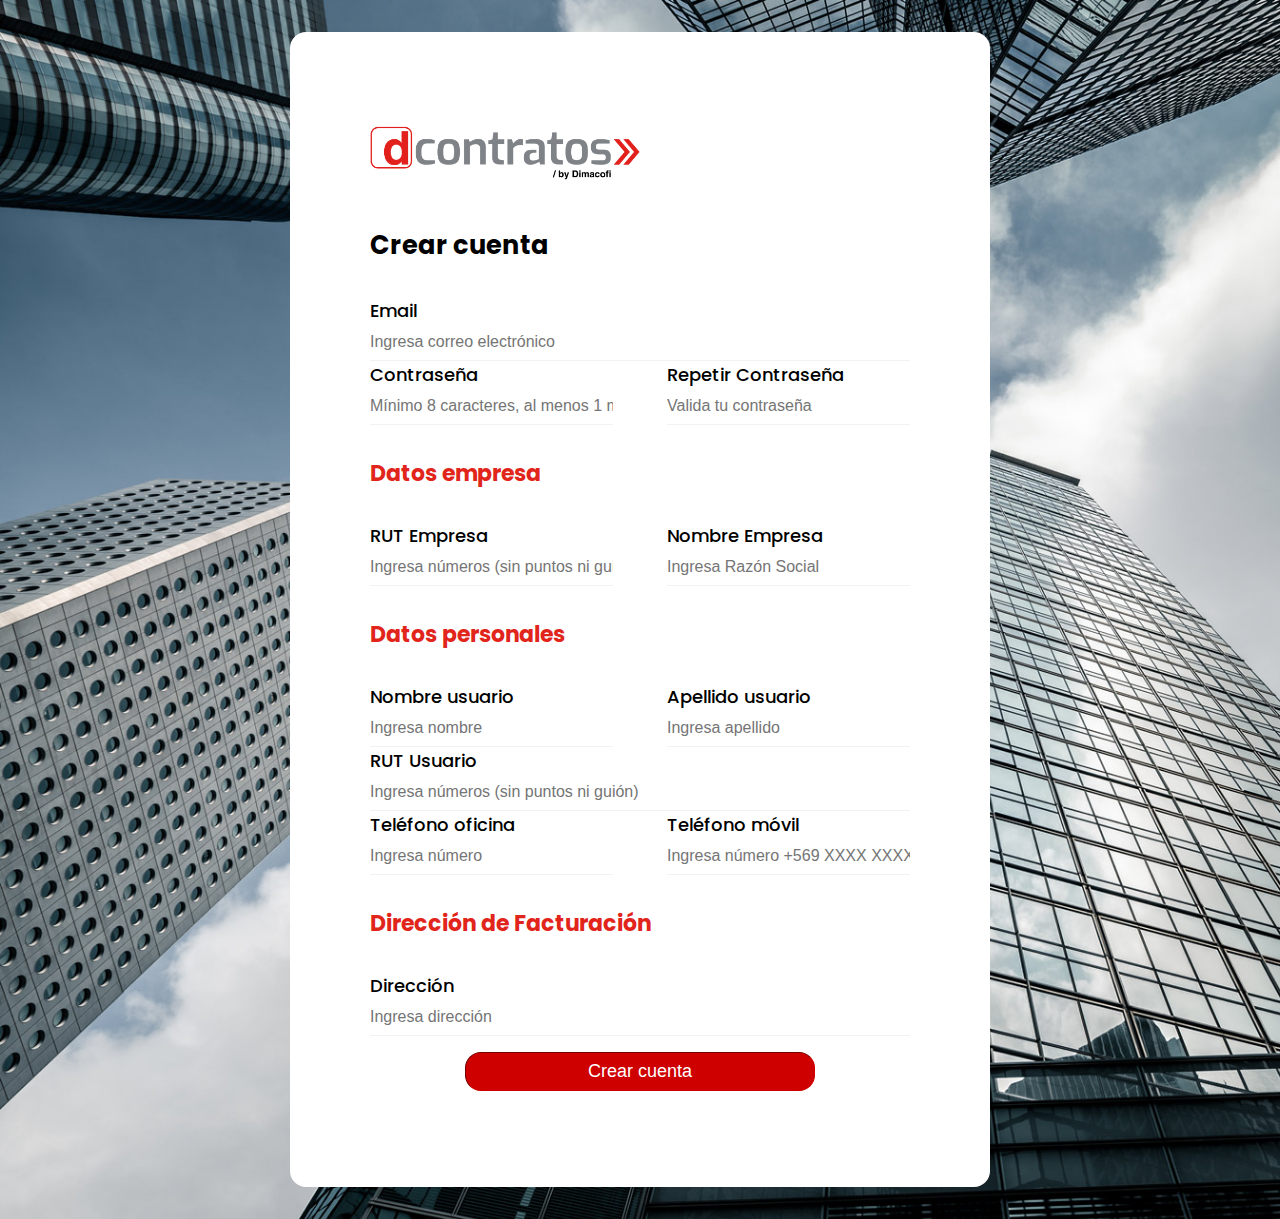
<file: cuenta.html>
<!DOCTYPE html>
<html lang="en">
  <head>
    <meta charset="UTF-8" />
    <meta http-equiv="X-UA-Compatible" content="IE=edge" />
    <meta name="viewport" content="width=device-width, initial-scale=1.0" />
    <link
      href="https://cdn.jsdelivr.net/npm/bootstrap@5.1.3/dist/css/bootstrap.min.css"
      rel="stylesheet"
      integrity="sha384-1BmE4kWBq78iYhFldvKuhfTAU6auU8tT94WrHftjDbrCEXSU1oBoqyl2QvZ6jIW3"
      crossorigin="anonymous"
    />
    <link rel="preconnect" href="https://fonts.googleapis.com" />
    <link rel="preconnect" href="https://fonts.gstatic.com" crossorigin />
    <link
      href="https://fonts.googleapis.com/css2?family=Poppins:wght@300;400;500;600;700&display=swap"
      rel="stylesheet"
    />
    <link rel="stylesheet" href="./css/style.css" />
    <title>Dimacofi | Crear Cuenta</title>
  </head>
  <body>
    <section class="register-section">
      <div class="form-container">
        <form action="" class="register-form">
          <img src="./assets/images/contratos.png" alt="Logo" class="logo" />
          <h2>Crear cuenta</h2>
          <div class="mb-3">
            <label for="exampleInputEmail1" class="form-label">Email</label>
            <input
              type="email"
              class="register-input"
              id="exampleInputEmail1"
              aria-describedby="emailHelp"
              placeholder="Ingresa correo electrónico"
              required
            />
          </div>
          <div class="input-wrapper">
            <div class="mb-3">
              <label for="exampleInputEmail1" class="form-label"
                >Contraseña</label
              >
              <input
                type="password"
                class="register-input"
                id="exampleInputEmail1"
                aria-describedby="emailHelp"
                minlength="8"
                placeholder="Mínimo 8 caracteres, al menos 1 mayúscula y 1 número"
                required
                autocomplete="off"
                onpaste="return false"
              />
            </div>
            <div class="mb-3">
              <label for="exampleInputEmail1" class="form-label"
                >Repetir Contraseña</label
              >
              <input
                type="password"
                class="register-input"
                id="exampleInputEmail1"
                aria-describedby="emailHelp"
                minlength="8"
                placeholder="Valida tu contraseña"
                required
                autocomplete="off"
                onpaste="return false"
              />
            </div>
          </div>
          <h3>Datos empresa</h3>
          <div class="input-wrapper">
            <div class="mb-3">
              <label for="exampleInputEmail1" class="form-label"
                >RUT Empresa</label
              >
              <input
                type="text"
                class="register-input"
                id="exampleInputEmail1"
                aria-describedby="emailHelp"
                placeholder="Ingresa números (sin puntos ni guión)"
                required
              />
            </div>
            <div class="mb-3">
              <label for="exampleInputEmail1" class="form-label"
                >Nombre Empresa</label
              >
              <input
                type="text"
                class="register-input"
                id="exampleInputEmail1"
                aria-describedby="emailHelp"
                placeholder="Ingresa Razón Social"
                required
              />
            </div>
          </div>
          <h3>Datos personales</h3>
          <div class="input-wrapper">
            <div class="mb-3">
              <label for="exampleInputEmail1" class="form-label"
                >Nombre usuario</label
              >
              <input
                type="text"
                class="register-input"
                id="exampleInputEmail1"
                aria-describedby="emailHelp"
                placeholder="Ingresa nombre"
                required
              />
            </div>
            <div class="mb-3">
              <label for="exampleInputEmail1" class="form-label"
                >Apellido usuario</label
              >
              <input
                type="text"
                class="register-input"
                id="exampleInputEmail1"
                aria-describedby="emailHelp"
                placeholder="Ingresa apellido"
                required
              />
            </div>
          </div>
          <div class="mb-3">
            <label for="exampleInputEmail1" class="form-label"
              >RUT Usuario</label
            >
            <input
              type="text"
              class="register-input"
              id="exampleInputEmail1"
              aria-describedby="emailHelp"
              placeholder="Ingresa números (sin puntos ni guión)"
              required
            />
          </div>
          <div class="input-wrapper">
            <div class="mb-3">
              <label for="exampleInputEmail1" class="form-label"
                >Teléfono oficina</label
              >
              <input
                type="tel"
                class="register-input"
                id="exampleInputEmail1"
                aria-describedby="emailHelp"
                placeholder="Ingresa número"
                required
              />
            </div>
            <div class="mb-3">
              <label for="exampleInputEmail1" class="form-label"
                >Teléfono móvil</label
              >
              <input
                type="tel"
                class="register-input"
                id="exampleInputEmail1"
                aria-describedby="emailHelp"
                placeholder="Ingresa número +569 XXXX XXXX"
                required
              />
            </div>
          </div>
          <h3>Dirección de Facturación</h3>
          <div class="mb-3">
            <label for="exampleInputEmail1" class="form-label">Dirección</label>
            <input
              type="text"
              class="register-input"
              id="exampleInputEmail1"
              aria-describedby="emailHelp"
              placeholder="Ingresa dirección"
              required
            />
          </div>
          <button class="red-button">Crear cuenta</button>
        </form>
      </div>
    </section>
    <script
      src="https://cdn.jsdelivr.net/npm/bootstrap@5.1.3/dist/js/bootstrap.bundle.min.js"
      integrity="sha384-ka7Sk0Gln4gmtz2MlQnikT1wXgYsOg+OMhuP+IlRH9sENBO0LRn5q+8nbTov4+1p"
      crossorigin="anonymous"
    ></script>
  </body>
</html>
</file>
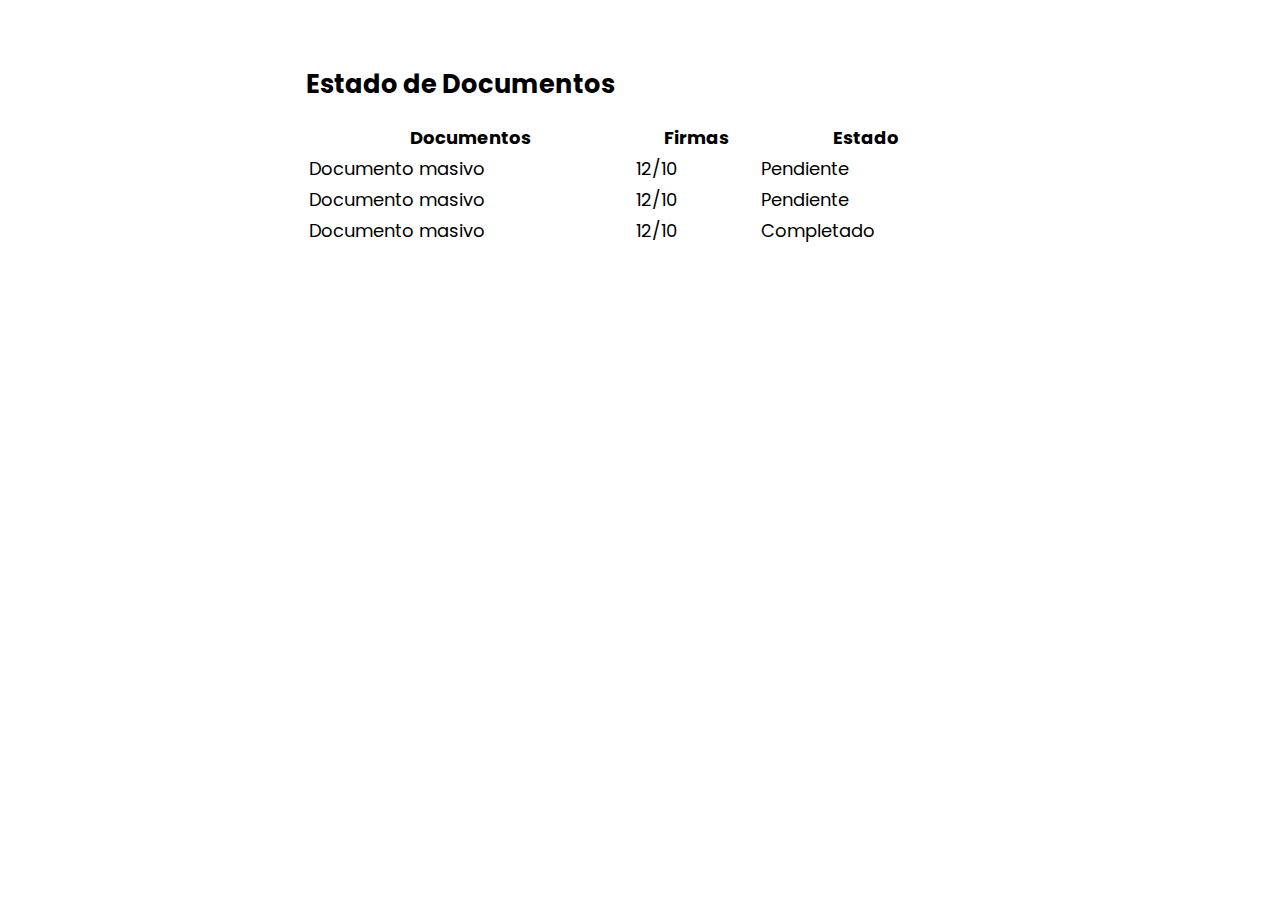
<file: pages/estado_documento.html>
<!DOCTYPE html>
<html lang="en">
  <head>
    <head>
      <meta charset="UTF-8" />
      <meta http-equiv="X-UA-Compatible" content="IE=edge" />
      <meta name="viewport" content="width=device-width, initial-scale=1.0" />
      <link
        href="https://cdn.jsdelivr.net/npm/bootstrap@5.1.3/dist/css/bootstrap.min.css"
        rel="stylesheet"
        integrity="sha384-1BmE4kWBq78iYhFldvKuhfTAU6auU8tT94WrHftjDbrCEXSU1oBoqyl2QvZ6jIW3"
        crossorigin="anonymous"
      />
      <link rel="preconnect" href="https://fonts.googleapis.com" />
      <link rel="preconnect" href="https://fonts.gstatic.com" crossorigin />
      <link
        href="https://fonts.googleapis.com/css2?family=Poppins:wght@300;400;500;600;700&display=swap"
        rel="stylesheet"/>

      <link rel="stylesheet" href="../css/style.css"/>
      <link rel="stylesheet" href="https://pro.fontawesome.com/releases/v5.10.0/css/all.css" integrity="sha384-AYmEC3Yw5cVb3ZcuHtOA93w35dYTsvhLPVnYs9eStHfGJvOvKxVfELGroGkvsg+p" crossorigin="anonymous"/>


    </head>
  </head>
  <body>
     <div class="form-container">
        <form action="">
          <h1>Estado de Documentos</h1>
          <table class="table">
            <thead>
              <tr>
                <th scope="col-12">Documentos</th>
                <th scope="col-12">Firmas</th>
                <th scope="col-12">Estado</th>
              </tr>
            </thead>
            <tbody>
              <tr>
                <td>Documento masivo</td>
                <td>12/10</td>
                <td>Pendiente</td>
              </tr>
              <tr>
                <td>Documento masivo</td>
                <td>12/10</td>
                <td class="$danger">Pendiente</td>
              </tr>
              <tr>
                <td>Documento masivo</td>
                <td>12/10</td>
                <td class="">Completado</td>
              </tr>
            </tbody>
          </table>
      </div>
    </section>
    <script
      src="https://cdn.jsdelivr.net/npm/bootstrap@5.1.3/dist/js/bootstrap.bundle.min.js"
      integrity="sha384-ka7Sk0Gln4gmtz2MlQnikT1wXgYsOg+OMhuP+IlRH9sENBO0LRn5q+8nbTov4+1p"
      crossorigin="anonymous"
    ></script>
  </body>
</html>
</file>
<file: css/style.css>
html {
  box-sizing: initial;
}

*,
*::before,
*::after {
  box-sizing: border-box;
}

body {
  width: 100vw;
  height: auto;
  margin: 0;
  padding: 0;
  font-family: "Poppins", sans-serif;
  overflow-x: hidden;
  font-size: clamp(14px, 2vw, 18px);
}

h1,
h2,
h3 {
  font-weight: 700;
  font-size: clamp(24px, 2vw, 30px);
}

h4,
h5,
h6 {
  font-weight: 500;
}

a {
  text-decoration: none;
}

.black {
  color: black !important;
}

.lightgray-text {
  color: #f2f2f2 !important;
}

.darkgray-text {
  color: #aaaaaa !important;
}

.red-text {
  color: #e1251b !important;
}

.white-text {
  color: white !important;
}

.disabled {
  color: #e0e0e0;
}

.lightgray-bg {
  background-color: #f2f2f2 !important;
}

.red-bg {
  background-color: #e1251b !important;
}

.divider {
  width: 90%;
  max-width: 770px;
  height: 1px;
  margin: auto;
  display: block;
  background-color: black;
}

@media screen and (min-width: 48em) {
  .divider {
    height: 2px;
  }
}

.divider-small {
  width: 90%;
  max-width: 300px;
  height: 1px;
  margin: 1rem auto;
  display: block;
  background-color: #aaaaaa;
}

.dotted-divider {
  width: 1px;
  height: 170px;
  margin: 0;
  display: block;
  color: #aaaaaa;
  writing-mode: vertical-lr;
  border-left: 3px dotted #aaaaaa;
}

.hide {
  display: none;
}

.saldo-activo:hover {
  cursor: pointer;
  border: 4px solid #e1251b !important;
  transition: all 150ms ease-in-out;
}

.form-container {
  width: 100%;
  padding: 2rem 0;
}

.form-container form {
  width: 80%;
  max-width: 700px;
  margin: auto;
  padding: 1rem;
  display: flex;
  flex-flow: column wrap;
}

.form-container .login-form {
  max-width: 400px;
  padding: 1rem 2rem;
  gap: 1rem;
  background-color: white;
  border-radius: 1rem;
  box-shadow: 10px 5px 10px 1px rgba(0, 0, 0, 0.2);
  overflow: hidden;
}
@media screen and (min-width: 64em) {
  .form-container .login-form {
    margin-top: 4rem;
    padding: 1rem 3rem;
  }
}

.form-container .register-form {
  background-color: white;
  border-radius: 1rem;
  overflow: hidden;
}

@media screen and (min-width: 64em) {
  .form-container .register-form {
    padding: 5rem;
  }
}

.form-container .compra-form {
  width: 80%;
  max-width: 900px;
  margin: auto;
  display: flex;
  flex-flow: column wrap;
}

@media screen and (min-width: 64em) {
  .form-container .compra-form {
    flex-flow: row wrap;
    justify-content: space-around;
    align-items: stretch;
  }
}

.register-input {
  display: block;
  width: 100%;
  padding: 0.375rem 0;
  font-size: 1rem;
  font-weight: 400;
  line-height: 1.5;
  color: #212529;
  background-color: #fff;
  background-clip: padding-box;
  border: none;
  border-bottom: 1px solid #f2f2f2;
  appearance: none;
  transition: border-color 0.15s ease-in-out, box-shadow 0.15s ease-in-out;
}

.register-input:focus {
  color: #212529;
  background-color: #fff;
  border-color: #ce0000;
  outline: 0;
}

.compra-input {
  display: block;
  width: 90px;
  padding: 0.375rem 1.5rem;
  font-size: 1rem;
  font-weight: 400;
  line-height: 1.5;
  color: #212529;
  background-color: #fff;
  background-clip: padding-box;
  border: 2px solid black;
  border-radius: 1rem;
  appearance: none;
  transition: border-color 0.15s ease-in-out, box-shadow 0.15s ease-in-out;
}

.compra-input:focus {
  color: #212529;
  background-color: #fff;
  border-color: #ce0000;
  outline: 0;
}

.dotted-input {
  display: block;
  width: 95%;
  padding: 0.375rem 0 0.375rem 1rem;
  font-size: 1rem;
  font-weight: 700;
  line-height: 1.5;
  color: black;
  background-color: #fff;
  background-clip: padding-box;
  border: none;
  border: 2px dotted #aaaaaa;
  appearance: none;
  transition: border-color 0.15s ease-in-out, box-shadow 0.15s ease-in-out;
}

.dotted-input:focus {
  color: #e1251b;
  background-color: #fff;
  border-color: #ce0000;
  outline: 0;
}

.red-button {
  width: 90%;
  max-width: 350px;
  margin: 1rem auto;
  padding: 0.5rem;
  color: white;
  font-weight: 500;
  font-size: clamp(14px, 2vw, 18px);
  background-color: #ce0000;
  border: 1px inset #ce0000;
  border-radius: 1rem;
}

.white-button {
  width: 90%;
  max-width: 350px;
  margin: 1rem auto;
  padding: 0.5rem;
  color: black;
  font-weight: 500;
  font-size: clamp(14px, 2vw, 18px);
  background-color: white;
  border: 1px inset black;
  border-radius: 1rem;
}
.download-button {
  max-width: 190px;
  margin: 1rem auto;
  padding: 0.5rem 1rem;
  color: #ce0000;
  font-weight: 500;
  font-size: clamp(14px, 2vw, 18px);
  background-color: white;
  border: 2px solid #ce0000;
  border-radius: 1.5rem;
}
.control-button {
  width: 28px;
  height: 28px;
  display: flex;
  flex-flow: column;
  justify-content: center;
  align-items: center;
  color: #e1251b;
  font-weight: 700;
  font-size: 14px;
  background-color: transparent;
  border: 2px solid #e1251b;
  border-radius: 50%;
}

.firmantes-button {
  margin: 1rem auto;
  padding: 0.5rem;
  color: black;
  font-weight: 500;
  font-size: clamp(14px, 2vw, 18px);
  background-color: white;
  border: 1px inset black;
  border-radius: 1rem;
}

@media screen and (min-width: 48em) {
  .small-button {
    margin: 1rem 0 !important;
    padding: 0.5rem 2rem !important;
    max-width: 250px !important;
    margin-left: auto !important;
  }
}

.submit-button {
  width: 100%;
  max-width: 350px;
  margin: 1rem auto;
  padding: 0.5rem;
  border-width: 0;
  font-size: 18px;
  font-weight: 600;
  background-color: #e1251b;
  color: #fff;
  outline: none;
  border-radius: 30px;
  transition: background-color 0.2s;
}

.submit-button:hover {
  background-color: #ce0000;
}

.buttons-wrapper {
  display: flex;
  flex-flow: row;
  justify-content: space-between;
  align-items: center;
  gap: 5px;
}

@media screen and (min-width: 48em) {
  .buttons-wrapper {
    gap: 2rem;
    place-self: end;
  }
}

.firmante-buttons-wrapper {
  display: flex;
  flex-flow: row;
  align-items: center;
  gap: 1px;
}

.login-section {
  width: 100%;
  height: 100%;
  min-height: 100vh;
  background: url("../assets/images/bg-1.jpg");
  background-position: bottom right;
  background-repeat: no-repeat;
  background-size: cover;
}
.login-section .logo {
  width: 50%;
  max-width: 200px;
  padding: 0.75rem 0;
}
.login-section h2 {
  margin: 0;
  padding: 0 0 20px;
  text-align: left;
  font-size: 28px !important;
  font-family: "Poppins", sans-serif;
  font-weight: 700;
}
.login-section .password-div {
  position: relative;
}
.login-section .password-icon {
  width: 22.5px;
  position: absolute;
  top: 36px;
  right: 0;
  cursor: pointer;
}
@media screen and (min-width: 768px) {
  .login-section .password-icon {
    top: 40px;
  }
}
.login-section ul {
  margin: 0;
  padding: 0;
}
.login-section ul li {
  display: block;
  margin: 0;
  font-family: "Poppins", sans-serif;
  font-size: 12px;
  font-weight: 600;
  color: #79797c;
  text-align: center;
  text-decoration: none;
}

.login-section a {
  text-decoration: none;
}

.login-section span {
  color: #ce0000;
  font-weight: 500;
}

.login-section p a:hover {
  text-decoration: underline;
}

.login-section p a:hover {
  color: #ce0000;
  text-decoration: none;
}

.recover-section {
  width: 100%;
  height: 100%;
  min-height: 100vh;
  background: url("../assets/images/bg-2.jpg");
  background-repeat: no-repeat;
  background-size: cover;
}
.recover-section .logo {
  width: 50%;
  padding: 0.75rem 0;
}
.recover-section h2 {
  margin: 0;
  padding: 0 0 20px;
  text-align: left;
  font-size: 30px !important;
  font-family: "Poppins", sans-serif;
  font-weight: 700;
}
.recover-section p {
  margin: 0;
  padding: 0 0 20px;
  text-align: left;
  font-size: 19px !important;
  line-height: 30px;
  font-family: "Poppins", sans-serif;
  font-weight: 500;
}

.register-section {
  width: 100%;
  height: 100%;
  background-image: url("../assets/images/bg-1920px.jpg");
  background-size: cover;
  background-repeat: repeat;
}

.register-section .logo {
  width: 50%;
  padding: 0.75rem 0;
}

.register-section h2,
.register-section h3 {
  margin: 2rem 0;
}

.register-section h3 {
  margin: 2rem 0;
  color: #e1251b;
  font-weight: 700;
  font-size: 22px;
}

@media screen and (min-width: 64em) {
  .register-section .input-wrapper {
    width: 100%;
    display: flex;
    flex-flow: row wrap;
    justify-content: space-between;
  }
  .register-section .input-wrapper div {
    width: 45%;
  }
}

.register-section div label {
  font-weight: 500;
}

.inicio-section .alert-msg {
  display: flex;
  flex-flow: column wrap;
  justify-content: center;
  align-items: center;
  text-align: center;
}

.inicio-section .alert-msg h5 {
  font-weight: 700;
}

@media screen and (min-width: 64em) {
  .inicio-section .alert-msg {
    padding: 1rem 0;
    flex-flow: row wrap;
    gap: 5rem;
  }
}

.inicio-section .saldo {
  width: 90%;
  max-width: 1000px;
  margin: auto;
  padding: 1rem;
  display: flex;
  flex-flow: column wrap;
  font-size: clamp(18px, 2vw, 24px);
}

@media screen and (min-width: 64em) {
  .inicio-section .saldo .left h3 {
    font-size: clamp(24px, 2vw, 30px);
  }
}

.inicio-section .saldo .right {
  display: flex;
  flex-flow: column;
  justify-content: center;
}

.inicio-section .saldo .right a {
  color: white;
}

@media screen and (min-width: 64em) {
  .inicio-section .saldo {
    flex-flow: row wrap;
  }
  .inicio-section .saldo .left,
  .inicio-section .saldo .right {
    width: calc(50% - 3rem);
    gap: 2rem;
    display: flex;
    flex-flow: column wrap;
    align-items: center;
    justify-content: center;
    padding: 1rem;
  }
}

.inicio-section .documentos {
  padding-top: 2rem;
  display: flex;
  flex-flow: column wrap;
  align-items: center;
  gap: 2rem;
  font-size: "30em";
}

@media screen and (min-width: 64em) {
  .inicio-section .documentos {
    font-size: clamp(18px, 2vw, 24px);
  }
}

@media screen and (min-width: 48em) {
  .inicio-section .documentos h4 {
    font-size: clamp(24px, 2vw, 30px);
  }
}

@media screen and (min-width: 64em) {
  .inicio-section .documentos h4 {
    font-size: clamp(30px, 2vw, 38px);
  }
}

.inicio-section .documentos .documentos-container {
  width: 100%;
  max-width: 1000px;
}

.inicio-section .documentos .documentos-container p {
  text-align: center;
  margin-bottom: 2rem;
}

.inicio-section .documentos .documentos-container .docs-wrapper {
  width: 90%;
  margin: auto;
  display: flex;
  flex-flow: row wrap;
  justify-content: space-between;
}

.inicio-section .documentos .documentos-container .docs-wrapper .singledoc {
  width: calc(100% / 3 - 1rem);
  max-width: 250px;
  display: flex;
  flex-flow: column wrap;
  align-content: center;
  text-align: center;
  font-weight: 700;
}

.inicio-section
  .documentos
  .documentos-container
  .docs-wrapper
  .singledoc
  figure {
  width: 100%;
}

.inicio-section
  .documentos
  .documentos-container
  .docs-wrapper
  .singledoc
  figure
  img {
  border: 2px solid #e0e0e0;
  border-radius: 1rem;
}

.inicio-section
  .documentos
  .documentos-container
  .docs-wrapper
  .singledoc
  figure
  figcaption {
  margin-top: 2rem;
}
/*Navbar*/
/*--------------------------------------------------------------
# Header
--------------------------------------------------------------*/

#header {
  background: #fff;
  transition: all 0.5s;
  z-index: 997;
  padding: 15px 0;
  box-shadow: 0px 0 18px rgba(55, 66, 59, 0.08);
}

#header .logo {
  margin: 0;
  padding: 0;
}

#header .logo img {
  max-height: 40px;
}

/**
* Get Startet Button 
*/

.btn-sesion {
  margin-left: 20px;
  background: #e1251b;
  color: #fff;
  border-radius: 50px;
  padding: 10px 25px;
  white-space: nowrap;
  transition: 0.3s;
  font-size: 13px;
  font-weight: 700;
  text-transform: uppercase;
  display: inline-block;
}

.btn-sesion:hover {
  background: #aa140c;
  color: #fff;
}

@media (max-width: 768px) {
  #header .logo img {
    max-height: 28px;
  }
  .btn-sesion {
    margin: 0 13px 0 0;
    padding: 6px 14px;
  }
}

/*--------------------------------------------------------------
# Nav Menu
--------------------------------------------------------------*/

/**
* Desktop Nav

*/

.navbar {
  padding: 0;
}

.navbar ul {
  margin: 0;
  padding: 0;
  display: flex;
  list-style: none;
  align-items: center;
}

.navbar li {
  position: relative;
}

.navbar a,
.navbar a:focus {
  display: flex;
  align-items: center;
  justify-content: space-between;
  padding: 10px 0 10px 30px;
  font-family: "Poppins", sans-serif;
  text-transform: uppercase;
  font-size: 13px;
  font-weight: 500;
  color: #37423b;
  white-space: nowrap;
  transition: 0.3s;
}

.navbar a i,
.navbar a:focus i {
  font-size: 13px;
  line-height: 0;
  margin-left: 5px;
}

.navbar a:hover,
.navbar .active,
.navbar .active:focus,
.navbar li:hover > a {
  color: #e1251b;
}

.navbar .dropdown ul {
  display: block;
  position: absolute;
  left: 30px;
  top: calc(100% + 30px);
  max-width: 250px;
  height: 300px;
  margin: 0;
  padding: 10px 0;
  z-index: 99;
  opacity: 0;
  visibility: hidden;
  background: #fff;
  box-shadow: 0px 0px 30px rgba(127, 137, 161, 0.25);
  transition: 0.3s;
  border-radius: 4px;
}

.navbar .dropdown ul li {
  min-width: 200px;
}

.navbar .dropdown ul a {
  padding: 10px 20px;
  font-size: 14px;
  text-transform: none;
  font-weight: 500;
  justify-content: flex-start;
  gap: 1.5rem;
}

.navbar .dropdown ul a i {
  font-size: 12px;
}

.navbar .dropdown ul a:hover,
.navbar .dropdown ul .active:hover,
.navbar .dropdown ul li:hover > a {
  color: #e1251b;
}

.navbar .dropdown:hover > ul {
  opacity: 1;
  top: 100%;
  visibility: visible;
}

.navbar .dropdown .dropdown ul {
  top: 0;
  left: calc(100% - 30px);
  visibility: hidden;
}

.navbar .dropdown .dropdown:hover > ul {
  opacity: 1;
  top: 0;
  left: 100%;
  visibility: visible;
}

@media (max-width: 1366px) {
  .navbar .dropdown .dropdown ul {
    left: -90%;
  }
  .navbar .dropdown .dropdown:hover > ul {
    left: -100%;
  }
}

/**
* Mobile Navigation 
*/

.mobile-nav-toggle {
  color: #37423b;
  font-size: 28px;
  cursor: pointer;
  display: none;
  line-height: 0;
  transition: 0.5s;
}

.mobile-nav-toggle.bi-x {
  color: #fff;
}

@media (max-width: 991px) {
  .mobile-nav-toggle {
    display: block;
  }
  .navbar ul {
    display: none;
  }
}

.navbar-mobile {
  position: fixed;
  overflow: hidden;
  top: 0;
  right: 0;
  left: 0;
  bottom: 0;
  background: rgba(32, 38, 34, 0.9);
  transition: 0.3s;
  z-index: 999;
}

.navbar-mobile .mobile-nav-toggle {
  position: absolute;
  top: 15px;
  right: 15px;
}

.navbar-mobile ul {
  display: block;
  position: absolute;
  top: 55px;
  right: 15px;
  bottom: 15px;
  left: 15px;
  padding: 10px 0;
  border-radius: 6px;
  background-color: #fff;
  overflow-y: auto;
  transition: 0.3s;
}

.navbar-mobile a,
.navbar-mobile a:focus {
  padding: 10px 20px;
  font-size: 15px;
  color: #37423b;
}

.navbar-mobile a:hover,
.navbar-mobile .active,
.navbar-mobile li:hover > a {
  color: #e1251b;
}

.navbar-mobile .getstarted,
.navbar-mobile .getstarted:focus {
  margin: 15px;
}

.compra-section .compra-wrapper {
  display: flex;
  flex-flow: column wrap;
  justify-content: center;
  align-items: center;
}

@media screen and (min-width: 64em) {
  .compra-section .compra-wrapper {
    margin-top: 10rem;
  }
}

.compra-section .compra-wrapper .cantidad-wrapper {
  display: flex;
  flex-flow: row wrap;
  justify-content: center;
  align-items: center;
  gap: 1rem;
  padding: 2rem 1rem;
  font-size: clamp(18px, 2vw, 24px);
}

.compra-section .compra-wrapper .total-wrapper {
  display: flex;
  flex-flow: row wrap;
  gap: 2rem;
  font-weight: 700;
}

@media screen and (min-width: 64em) {
  .compra-section .divider {
    display: none;
  }
}

.progress-wrapper {
  width: 100%;
  max-width: 700px;
  margin: auto;
  display: flex;
  flex-flow: row wrap;
  justify-content: space-around;
  padding: 2rem 0;
}

.progress-wrapper .progress-step {
  width: calc(100% / 4 - 1rem);
  position: relative;
  display: flex;
  flex-flow: column wrap;
  justify-content: center;
  align-items: center;
}

.progress-wrapper .progress-step.step-completed::before {
  border-bottom: 4px solid #ce0000 !important;
  z-index: 2;
}

.progress-wrapper .progress-step.step-completed::after {
  border-bottom: 4px solid #ce0000 !important;
  z-index: 2;
}

.progress-wrapper .progress-step.step-completed span {
  background-color: #ce0000 !important;
}

.progress-wrapper .progress-step::before {
  position: absolute;
  content: "";
  border-bottom: 4px solid #aaaaaa;
  width: 100%;
  top: 40px;
  left: -50%;
  z-index: 1;
}

.progress-wrapper .progress-step::after {
  position: absolute;
  content: "";
  border-bottom: 4px solid #aaaaaa;
  width: 100%;
  top: 40px;
  left: 50%;
  z-index: 1;
}

.progress-wrapper .progress-step:first-child::before {
  content: none;
}

.progress-wrapper .progress-step:last-child::after {
  content: none;
}

.progress-wrapper .progress-step p {
  min-height: 25px;
  font-size: 8px;
  margin-bottom: 5px;
  text-align: center;
}

@media screen and (min-width: 48em) {
  .progress-wrapper .progress-step p {
    font-size: 10px;
  }
}

.progress-wrapper .progress-step span {
  display: flex;
  justify-content: center;
  align-items: center;
  width: 24px;
  height: 24px;
  background-color: #aaaaaa;
  color: white;
  font-weight: 400;
  font-size: 12px;
  border-radius: 50%;
  z-index: 3;
}

.documento-1-section,
.documento-2-section,
.documento-3-section,
.inicio-section,
.compra-section {
  padding-top: 6rem;
}

.documento-1-section .form-container form {
  gap: 1rem;
}

@media screen and (min-width: 48em) {
  .documento-1-section .form-container form {
    gap: 2rem;
  }
}

.documento-1-section .form-container form label {
  width: 90%;
}

@media screen and (min-width: 48em) {
  .documento-1-section .form-container form label {
    margin: auto;
  }
}

.documento-1-section .form-container form label select {
  width: 100%;
  max-width: 600px;
  padding: 0.375rem 0.75rem;
  background-color: white;
  font-weight: 700;
  color: #e1251b;
  border: 2px solid black;
  border-radius: 1rem;
  cursor: pointer;
}

.documento-1-section .form-container form label select:focus {
  border-color: #e1251b;
}

.download-icon {
  width: 30px;
  margin-right: 1rem;
  color: red;
}

.drag-container {
  width: 100%;
  max-width: 580px;
  margin: 3rem auto;
  display: flex;
  flex-flow: row;
  gap: 1rem;
  justify-content: space-between;
  align-items: center;
}

.drag-container .drag-wrapper {
  width: calc(100% / 2 - 2rem);
  padding: 1rem;
  display: flex;
  flex-flow: column wrap;
  justify-content: center;
  align-items: center;
  text-align: center;
  border: 2px dashed #aaaaaa;
}

.drag-container .drag-wrapper figure {
  width: 60px;
  height: 60px;
  display: flex;
  justify-content: center;
  align-items: center;
  border: 3px solid #aaaaaa;
  border-radius: 1rem;
}

.drag-container .drag-wrapper figure img {
  width: 60%;
  height: auto;
  cursor: pointer;
}

.drag-container .drag-wrapper p {
  max-width: 100px;
  text-align: center;
  font-weight: 700;
}

.documento-2-section form {
  gap: 0.5rem;
}

.documento-2-section form p {
  font-size: clamp(18px, 2vw, 24px);
}

.documento-2-section form div label {
  width: 100%;
}

.documento-2-section form h4 {
  font-weight: 700;
}

@media screen and (min-width: 64em) {
  .documento-2-section form h1 {
    font-size: clamp(24px, 2vw, 30px);
  }
}

@media screen and (min-width: 48em) {
  .documento-2-section form .firmantes-container {
    height: 500px;
    display: flex;
    flex-flow: column;
    overflow-y: scroll;
  }
  .documento-2-section form .firmantes-container::-webkit-scrollbar {
    width: 12px;
  }
  .documento-2-section form .firmantes-container::-webkit-scrollbar-track {
    box-shadow: inset 0 0 6px rgba(0, 0, 0, 0.3);
    border-radius: 10px;
    cursor: pointer;
  }
  .documento-2-section form .firmantes-container::-webkit-scrollbar-thumb {
    border-radius: 10px;
    box-shadow: inset 0 0 6px #e1251b;
  }
}

.firmantes-wrapper {
  margin: 2rem 0;
}

@media screen and (min-width: 64em) {
  .documento-3-section .col-container {
    max-width: 1000px;
    margin: auto;
    display: flex;
    flex-flow: row wrap;
  }
  .documento-3-section .col-container .col-left,
  .documento-3-section .col-container .col-right {
    width: 50%;
    display: flex;
    flex-flow: column;
  }
}

.documento-3-section .col-container .col-left .preview {
  width: 90%;
  height: 500px;
  margin: auto;
  display: flex;
  position: relative;
  background-color: #aaaaaa;
}

.documento-3-section .col-container .col-left .preview .preview-info {
  padding: 0.5rem 1.5rem;
  position: absolute;
  top: 1rem;
  left: 0.5rem;
  color: white;
  border-radius: 1rem;
}

.documento-3-section form h1 {
  margin: 1rem 0;
}

.documento-3-section form div label {
  width: 100%;
}

/*--------------------------------------------------------------
# Footer
--------------------------------------------------------------*/

#footer {
  color: #37423b;
  font-size: 14px;
  background: #eef0ef;
}

#footer .footer-top {
  padding: 60px 0 30px 0;
  background: #f9faf9;
}

#footer .footer-top .footer-contact {
  margin-bottom: 30px;
}

#footer .footer-top .footer-contact h4 {
  font-size: 22px;
  margin: 0 0 30px 0;
  padding: 2px 0 2px 0;
  line-height: 1;
  font-weight: 700;
}

#footer .footer-top .footer-contact p {
  font-size: 14px;
  line-height: 24px;
  margin-bottom: 0;
  font-family: "Poppins", sans-serif;
  font-weight: 400;
  color: #777777;
}

#footer .footer-top h4 {
  font-size: 16px;
  font-weight: bold;
  color: #444444;
  position: relative;
  padding-bottom: 12px;
}

#footer .footer-top .footer-links {
  margin-bottom: 30px;
}

#footer .footer-top .footer-links ul {
  list-style: none;
  padding: 0;
  margin: 0;
}

#footer .footer-top .footer-links ul i {
  padding-right: 2px;
  color: #333333;
  font-size: 18px;
  line-height: 1;
}

#footer .footer-top .footer-links ul li {
  padding: 10px 0;
  display: flex;
  align-items: center;
}

#footer .footer-top .footer-links ul li:first-child {
  padding-top: 0;
}

#footer .footer-top .footer-links ul a {
  color: #777777;
  transition: 0.3s;
  display: inline-block;
  line-height: 1;
}

#footer .footer-top .footer-links ul a:hover {
  text-decoration: none;
  color: #e1251b;
}

#footer .logo-footer {
  margin: 0;
  padding: 0;
}

#footer .social-links a {
  font-size: 18px;
  display: inline-block;
  background: #e1251b;
  color: #fff;
  line-height: 1;
  padding: 8px 0;
  margin-right: 4px;
  border-radius: 50%;
  text-align: center;
  width: 36px;
  height: 36px;
  transition: 0.3s;
}

#footer .social-links a:hover {
  background: #aa140c;
  color: #fff;
  text-decoration: none;
}

/*--------------------------------------------------------------
# Boton
--------------------------------------------------------------*/

.back-to-top {
  position: fixed;
  visibility: hidden;
  opacity: 0;
  right: 15px;
  bottom: 15px;
  z-index: 996;
  background: #e1251b;
  width: 40px;
  height: 40px;
  border-radius: 50px;
  transition: all 0.4s;
}

.back-to-top i {
  font-size: 28px;
  color: #fff;
  line-height: 0;
}

.back-to-top:hover {
  background: #000;
  font-weight: 600;
  border: none !important;
  color: #fff;
}

.back-to-top.active {
  visibility: visible;
  opacity: 1;
}

/*--------------------------------------------------------------
# Preloader
--------------------------------------------------------------*/

#preloader {
  position: fixed;
  top: 0;
  left: 0;
  right: 0;
  bottom: 0;
  z-index: 9999;
  overflow: hidden;
  background: #fff;
}

#preloader:before {
  content: "";
  position: fixed;
  top: calc(50% - 30px);
  left: calc(50% - 30px);
  border: 6px solid #e1251b;
  border-top-color: #fff;
  border-bottom-color: #fff;
  border-radius: 50%;
  width: 60px;
  height: 60px;
  -webkit-animation: animate-preloader 1s linear infinite;
  animation: animate-preloader 1s linear infinite;
}

@-webkit-keyframes animate-preloader {
  0% {
    transform: rotate(0deg);
  }
  100% {
    transform: rotate(360deg);
  }
}

@keyframes animate-preloader {
  0% {
    transform: rotate(0deg);
  }
  100% {
    transform: rotate(360deg);
  }
}

/*--------------------------------------------------------------
# Disable animation mobile devices
--------------------------------------------------------------*/

@media screen and (max-width: 768px) {
  [data-aos-delay] {
    transition-delay: 0 !important;
  }
}
</file>
